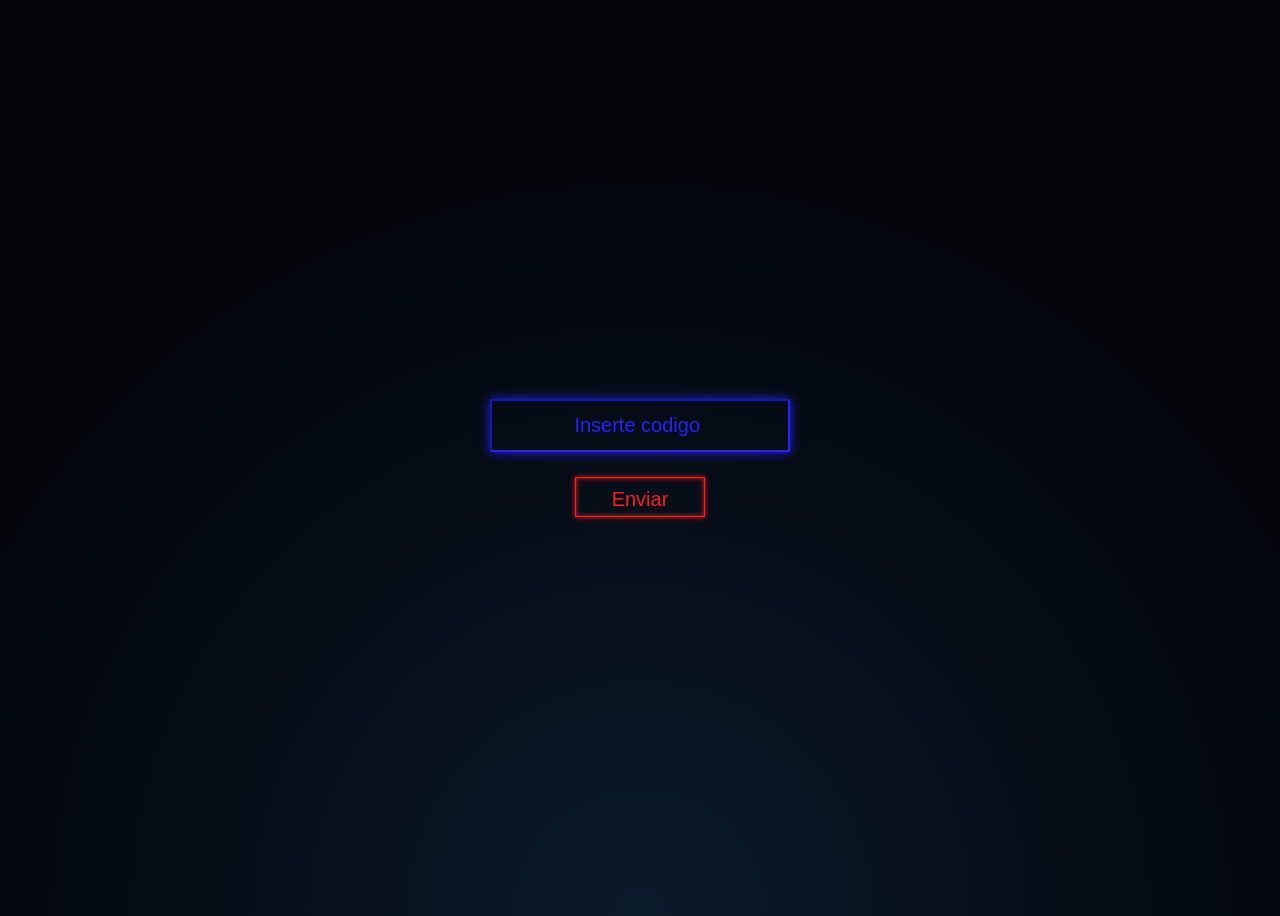
<file: index.html>
<!DOCTYPE html>
<html lang="en">
<head>
<meta charset="UTF-8">
<meta name="viewport" content="width=device-width, initial-scale=1.0">
<title>???</title>

<link href="https://fonts.googleapis.com/css2?family=Orbitron:wght@400;700&display=swap" rel="stylesheet">
<link rel="stylesheet" href="./css/index.css">


</head>
<body>

    <div class="code">
        <input type="text" name="codigo" id="codeInput" placeholder="Inserte codigo |" required>
        <button class="enter" id="enter">Enviar</button>
	</div>

    <script src="./js/script.js"></script>
</body>
</html>
</file>
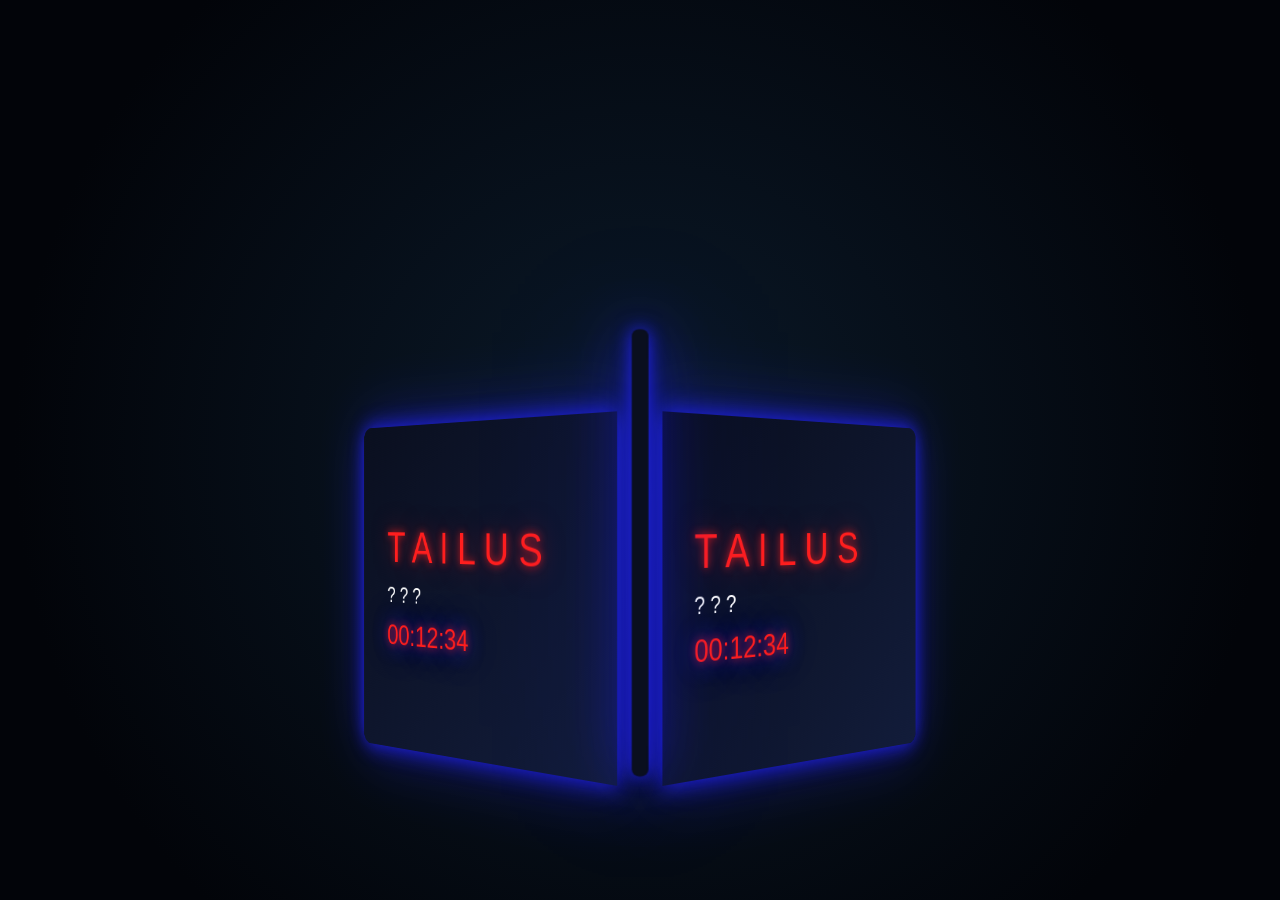
<file: folgende.html>
<!DOCTYPE html>
<html lang="en">
<head>
    <meta charset="UTF-8">
    <meta name="viewport" content="width=device-width, initial-scale=1.0">
    <title>T A I L U S</title>
    <link rel="stylesheet" href="./css/style.css">
</head>
<body>
    <div class="scene">
    <div class="city">


        <!-- BILLBOARD IZQUIERDO -->
        <div class="billboard left">
            <div class="content">
                <div class="artist">T A I L U S</div>
                <div class="song">? ? ?</div>
                <div class="countdown">00:12:34</div>
            </div>
        </div>

        <!-- BILLBOARD DERECHO -->
        <div class="billboard right">
            <div class="content">
                <div class="artist">T A I L U S</div>
                <div class="song">? ? ?</div>
                <div class="countdown">00:12:34</div>
            </div>
        </div>

        <!-- ESQUINA -->
        <div class="corner"></div>

    </div>
</div>
</body>
</html>
</file>
<file: css/index.css>
*{
    box-sizing:border-box;

    --neon-blue:#2323FF;
    --neon-blue-glow:rgba(35,35,255,.95);
    --neon-blue-outer:rgba(35,35,255,.45);

    --neon-red:#ff1e1e;
    --neon-red-glow:rgba(255,30,30,.85);

    font-size: 20px;
}

body{
	background:radial-gradient(circle at bottom, #0b1a2a, #020409 70%);
}

.code{
    width:100%;
    height:100vh;
    display: flex;
    justify-content: center;
    align-items: center;
    flex-direction: column;
    gap: 25px;
}
form{
    display: flex;
    justify-content: center;
    align-items: center;
    flex-direction: column;
    gap: 25px;
}
input{
    background-color: transparent;
    color:var(--neon-blue);
    box-shadow: 0 0 10px var(--neon-blue-glow);
    text-align: center;
    outline: none;
    border-color: var(--neon-blue);
    width: 300px;
    padding: 1%;

    animation: cyberFlicker 2.5s infinite;
}
input:focus{
    letter-spacing: 10px;
}
input::placeholder {
  color:var(--neon-blue);
}
input:focus::placeholder {
  color: transparent;
}
.enter{
    color: #fff;
    width: 130px;
    height: 40px;
    padding: 10px 25px;
    font-family: 'Lato', sans-serif;
    font-weight: 500;
    background: transparent;
    transition: all 0.3s ease;
    position: relative;
    display: inline-block; 

    border: 1px solid ;
    color: var(--neon-red);
    box-shadow: 0 0 5px var(--neon-red-glow), 0 0 5px var(--neon-red-glow) inset;
    transition: all 0.3s ease;

    animation: cyberFlicker 2.5s infinite;
}

.enter:hover{
    cursor: pointer;
    animation: pulsate 3.5s infinite alternate;
}

.glitch {
  animation: glitch 0.3s linear 3;
  border-color: var(--neon-blue);
  outline: none;
  box-shadow: 0 0 10px var(--neon-red);
}

@keyframes glitch {
  0% { transform: translate(0); }
  20% { transform: translate(-2px, 2px); }
  40% { transform: translate(-2px, -2px); }
  60% { transform: translate(2px, 2px); }
  80% { transform: translate(2px, -2px); }
  100% { transform: translate(0); }
}

@keyframes cyberFlicker {
  0%, 100% { filter: brightness(1); }
  47% { filter: brightness(.9); }
  49% { filter: brightness(.6); }
  50% { filter: brightness(1.1); }
  52% { filter: brightness(.85); }
  55% { filter: brightness(1); }
}

@keyframes pulsate {
  100% {
    text-shadow:
      0 0 2px var(--neon-red),
      0 0 6px var(--neon-red-glow),
      0 0 15px var(--neon-red-glow);

    box-shadow:
      0 0 5px var(--neon-red),
      0 0 15px var(--neon-red),
      0 0 30px var(--neon-red-glow);

    border-color: var(--neon-red);
  }

  0% {
    text-shadow:
      0 0 4px var(--neon-red-glow),
      0 0 20px var(--neon-red),
      0 0 40px var(--neon-red);

    box-shadow:
      0 0 10px var(--neon-red),
      0 0 30px var(--neon-red),
      0 0 60px var(--neon-red-glow);

    border-color: var(--neon-red);
  }
}
</file>
<file: css/style.css>
*{
    box-sizing:border-box;

    --neon-blue:#2323FF;
    --neon-blue-glow:rgba(35,35,255,.95);
    --neon-blue-outer:rgba(35,35,255,.45);

    --neon-red:#ff1e1e;
    --neon-red-glow:rgba(255,30,30,.85);
    
}

body{
    margin:0;
    height:100vh;
    display:flex;
    justify-content:center;
    align-items:flex-end;
    background:radial-gradient(circle at center,#0b1a2a,#020409 80%);
    font-family:Orbitron,sans-serif;
    overflow:hidden;
}

/* ESCENA (CÁMARA) */

.scene{
    position:relative;
    width:100vw;
    height:85vh;
    perspective: 1100px;
}

/* CONTENEDOR 3D */

.city{
    position:absolute;
    bottom:0;
    width:100%;
    height:80vh;
    transform-style:preserve-3d;
}

/* PARED */

.building{
    position:fixed;
    bottom:0;
    width:100vw;
    height:100vh;
    background:url("../img/kenny-eliason.jpg") center/cover;
    background-repeat: repeat-x;
    filter:brightness(.25);
}

/* IZQUIERDA */
.building.left{
    left:50%;
    transform-origin:right center;
    transform:
        translateX(-100%)
        rotateY(-35deg)
        translateZ(-250px);
}

/* DERECHA */
.building.right{
    left:50%;
    transform-origin:left center;
    transform:
        
        rotateY(35deg)
        translateZ(-250px);
}

/* ESQUINA (LO MÁS CERCANO) */

.corner{
    position:relative;
    top:25%;
    left:50%;
    transform:
        translateX(-50%)
        translateZ(180px);
    width:14px;
    height:52%;
    background:#0a0f1f;
    border-radius:6px;

    box-shadow:
        0 0 15px var(--neon-blue),
        0 0 50px var(--neon-blue-glow),
        0 0 120px var(--neon-blue-outer);
}


.billboard{
    position:absolute;
    bottom:14vh;

    width:clamp(220px, 28vw, 420px);
    aspect-ratio: 1 / 1;  

    background:linear-gradient(135deg,#0a0f1f,#121c3a);
    overflow:hidden;

    box-shadow:
        0 0 25px var(--neon-blue-glow),
        0 0 70px var(--neon-blue-outer);
}
.billboard.left,
.billboard.right{
    transform:
        translateX(-100%) rotateY(-35deg) translateZ(90px);
}

/* IZQUIERDO */
.billboard.left{
    left:51%;
    transform-origin:right center;
    transform:
        translateX(-100%)   /* lo mueve hacia la izquierda */
        rotateY(-35deg)
        translateZ(60px);
    border-radius:12px 0 0 12px;
}

/* DERECHO */
.billboard.right{
    left:49%;
    transform-origin:left center;
    transform:
        rotateY(35deg)
        translateZ(60px);
    border-radius:0 12px 12px 0;
}

/* CONTENIDO */

.content{
    padding:clamp(20px,3vw,40px);
    height:100%;
    display:flex;
    flex-direction:column;
    justify-content:center;
}

/* TEXTO */

.artist{
    font-size:clamp(1.5rem,4vw,3rem);
    color:var(--neon-red);
    text-shadow:
        0 0 10px var(--neon-red-glow),
        0 0 30px rgba(255,30,30,.5);
}

.song{
    font-size:clamp(1rem,2vw,1.5rem);
    color:#fff;
    margin:.5em 0;
}

.countdown{
    font-size:clamp(1rem,3vw,2rem);
    color:var(--neon-red);
    text-shadow:
        0 0 10px var(--neon-red-glow),
        0 0 25px var(--neon-blue-glow),
        0 0 60px var(--neon-blue-outer);
}
</file>
